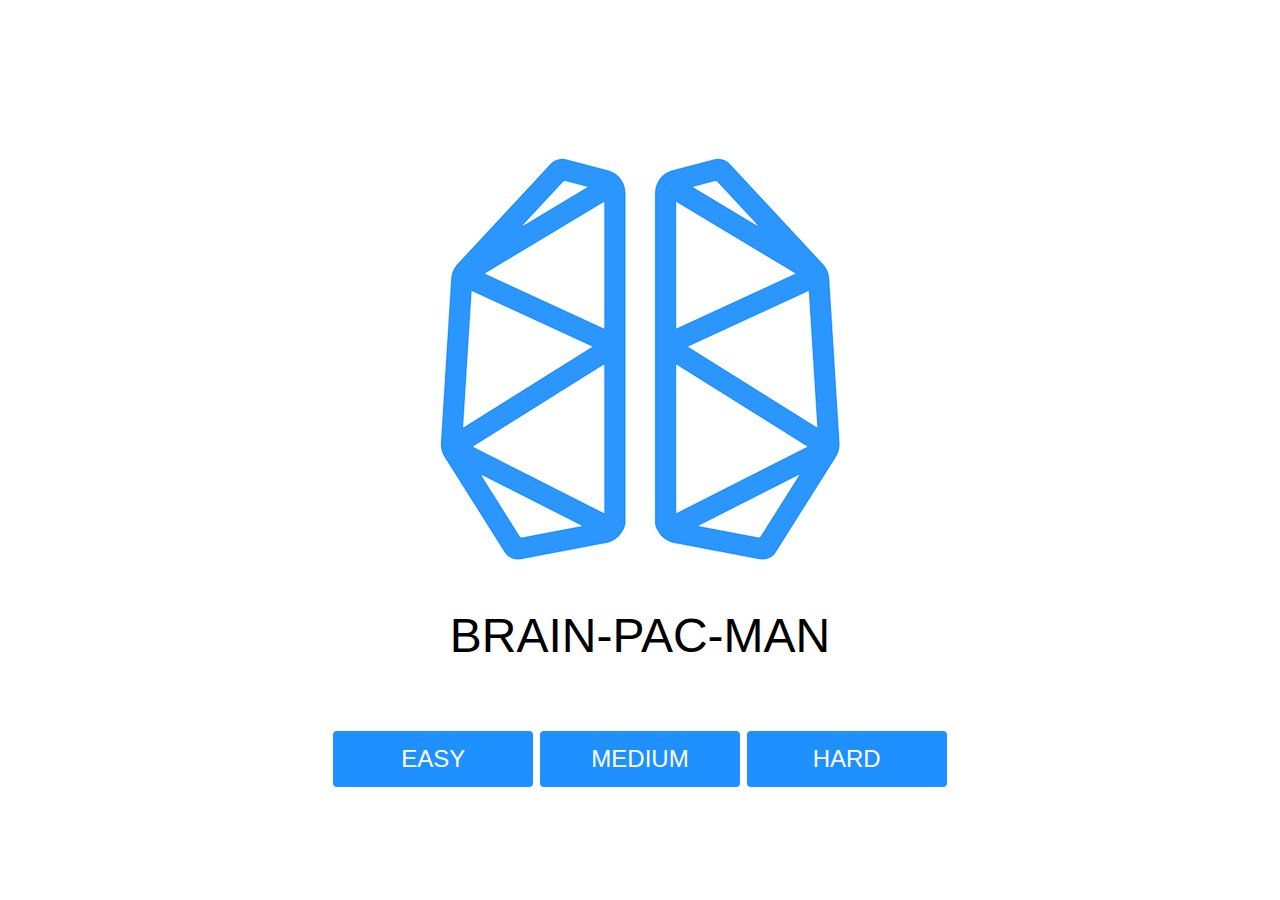
<file: index.html>
<!DOCTYPE html>
<html lang="en">
<head>
    <meta charset="UTF-8">
    <meta name="viewport" content="width=device-width, initial-scale=1.0">
    <title>BRAIN-PAC-MAN</title>
    <link rel="stylesheet" href="./scss/main.css">
</head>
<body>
    
    <header>
        <img src="./style/brainStation.png"/>
        <p>BRAIN-PAC-MAN</p>

    </header>
    <div class="button-box">
        <a class="main__btn" href="./pages/easy.html">
            <button class="btn">EASY</button>
        </a>
        <a class="main__btn" href="./pages/medium.html">
            <button class="btn">MEDIUM</button>
        </a>        
        <a class="main__btn" href="./pages/hard.html">
            <button class="btn">HARD</button>
        </a>      
    </div>  

</body>
</html>
</file>
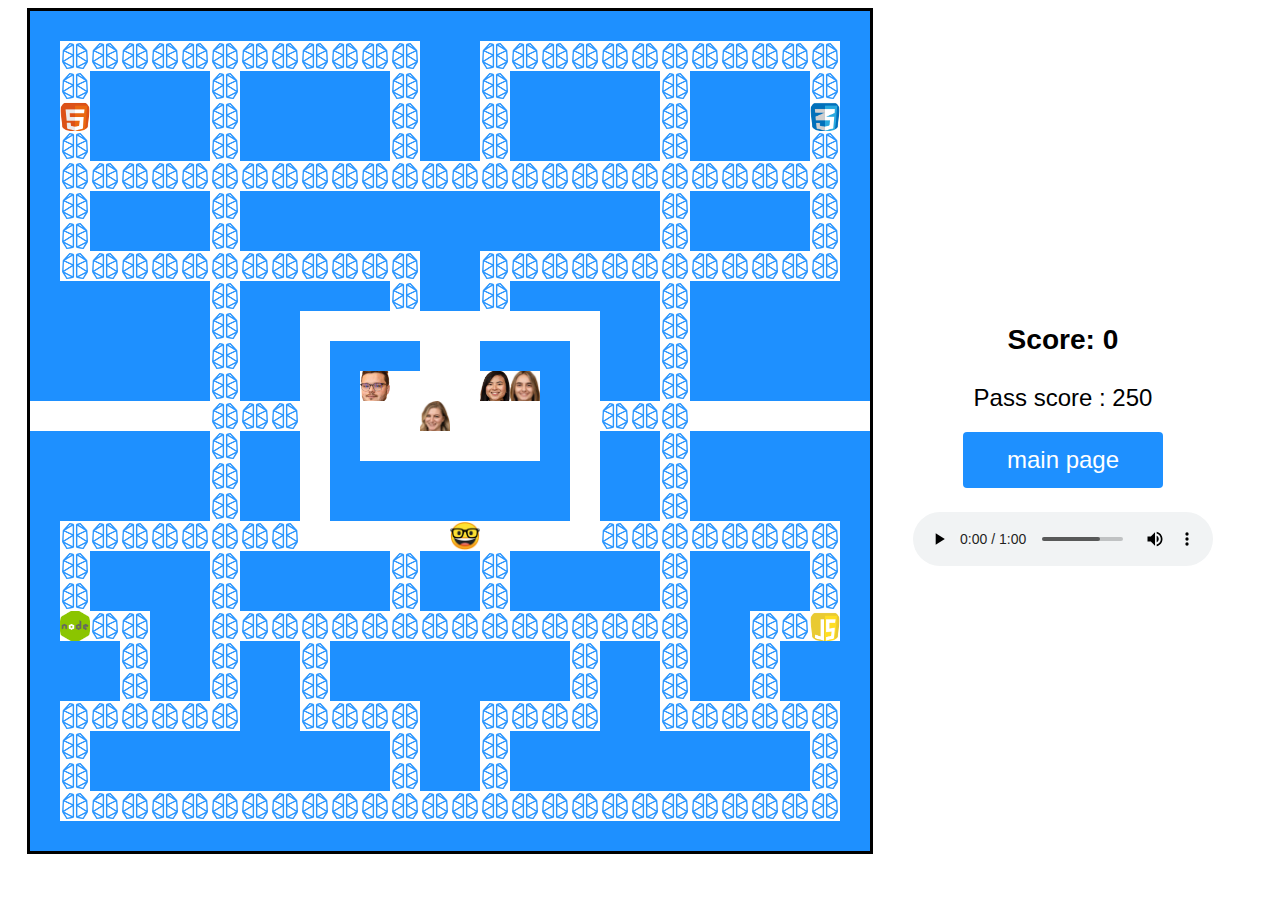
<file: pages/easy.html>
<!DOCTYPE html>
<html lang="en">
<head>
    <meta charset="UTF-8">
    <meta name="viewport" content="width=device-width, initial-scale=1.0">
    <title>EASY</title>
    <link href="../scss/easy.css" type="text/css" rel="stylesheet">
</head>
<body>
    <div class="grid"></div>

    <div class="right">
        <h3>Score:
            <span id="score">0</span>        
        </h3>
    
        <span>Pass score : 250</span>

        <a href="../index.html" class="right__back"><button class="right__button">main page</button></a>

        <audio class="audio" src="../PacMan Original Theme.mp3" autoplay controls></audio>

    </div>

    <script src="../script/easy.js"></script>
    
</body>
</html>
</file>
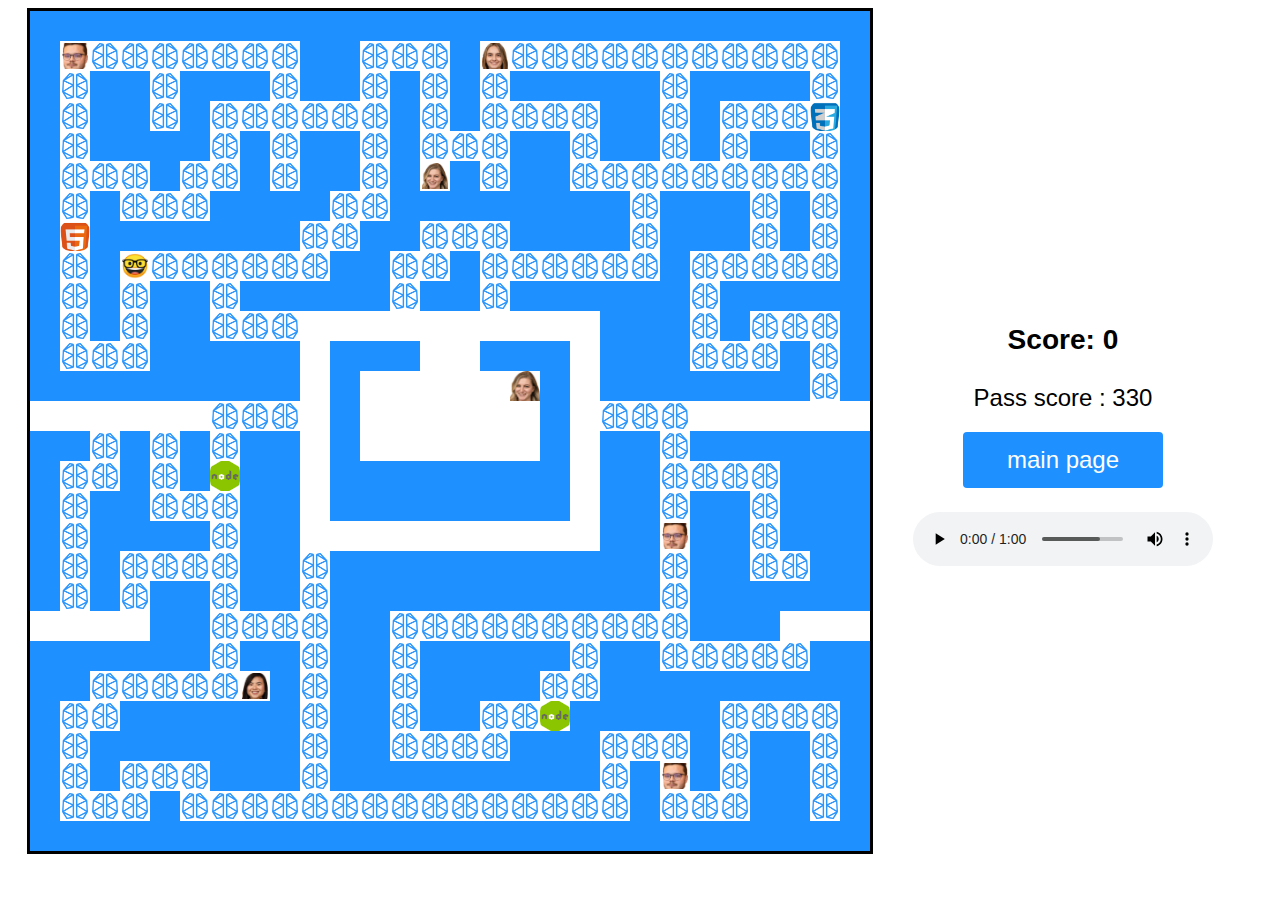
<file: pages/hard.html>
<!DOCTYPE html>
<html lang="en">
<head>
    <meta charset="UTF-8">
    <meta name="viewport" content="width=device-width, initial-scale=1.0">
    <title>HARD</title>
    <link rel="stylesheet" href="../style/hard.css">
</head>
<body>

    <div class="grid"></div>

    <div class="right">
        <h3>Score:
            <span id="score">0</span>        
        </h3>
    
        <span>Pass score : 330</span>

        <a href="../index.html" class="right__back"><button class="right__button">main page</button></a>
    <audio class="audio" src="../PacMan Original Theme.mp3" autoplay controls></audio>
    </div>
    
    <script src="../script/hard.js"></script>
</body>
</html>
</file>
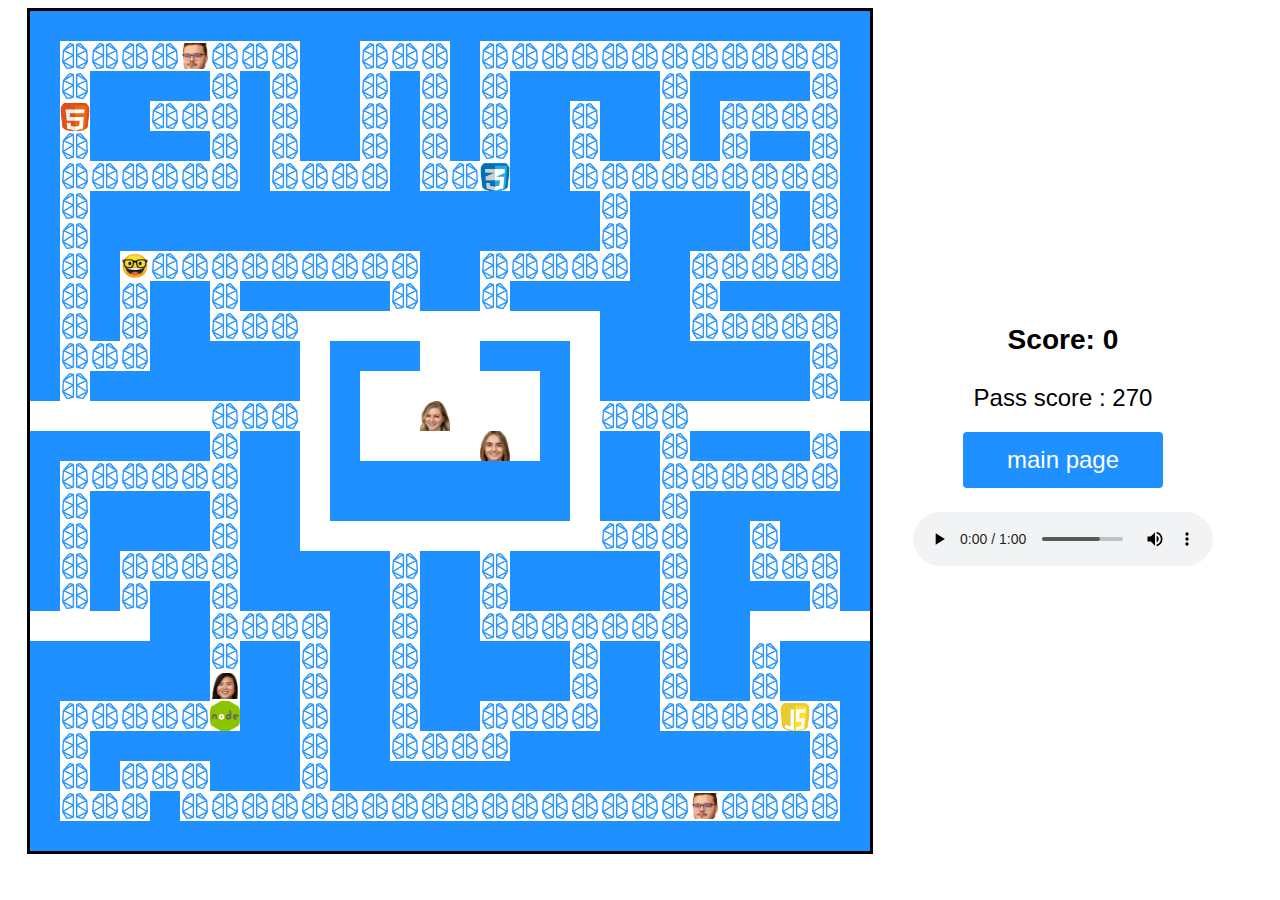
<file: pages/medium.html>
<!DOCTYPE html>
<html lang="en">
<head>
    <meta charset="UTF-8">
    <meta name="viewport" content="width=device-width, initial-scale=1.0">
    <title>MEDIUM</title>
    <link rel="stylesheet" href="../style/medium.css">
</head>
<body>
    
    <div class="grid"></div>

    <div class="right">
        <h3>Score:
            <span id="score">0</span>        
        </h3>
    
        <span>Pass score : 270</span>

        <a href="../index.html" class="right__back"><button class="right__button">main page</button></a>
        <audio class="audio" src="../PacMan Original Theme.mp3" autoplay controls></audio>

    </div>

    
    <script src="../script/medium.js"></script>
</body>
</html>
</file>
<file: scss/main.css>
body {
  display: -webkit-box;
  display: -ms-flexbox;
  display: flex;
  -webkit-box-orient: vertical;
  -webkit-box-direction: normal;
      -ms-flex-direction: column;
          flex-direction: column;
  -webkit-box-pack: center;
      -ms-flex-pack: center;
          justify-content: center;
  -webkit-box-align: center;
      -ms-flex-align: center;
          align-items: center;
  font-size: 24px;
  font-family: Arial, Helvetica, sans-serif;
}

header {
  margin-top: 150px;
  display: -webkit-box;
  display: -ms-flexbox;
  display: flex;
  -webkit-box-orient: vertical;
  -webkit-box-direction: normal;
      -ms-flex-direction: column;
          flex-direction: column;
  -webkit-box-pack: center;
      -ms-flex-pack: center;
          justify-content: center;
  -webkit-box-align: center;
      -ms-flex-align: center;
          align-items: center;
}

header p {
  font-size: 48px;
}

.main__btn {
  text-decoration: none;
}

.btn {
  margin-top: 20px;
  font-size: 24px;
  width: 200px;
  color: white;
  background-color: dodgerblue;
  padding: 14px 0;
  border-radius: 4px;
  border-style: none;
  cursor: pointer;
}

.btn:hover {
  color: dodgerblue;
  background-color: white;
}
/*# sourceMappingURL=main.css.map */
</file>
<file: scss/easy.css>
body {
  display: -webkit-box;
  display: -ms-flexbox;
  display: flex;
  -webkit-box-pack: center;
      -ms-flex-pack: center;
          justify-content: center;
  font-size: 24px;
  font-family: Arial, Helvetica, sans-serif;
}

.right {
  width: 30%;
  display: -webkit-box;
  display: -ms-flexbox;
  display: flex;
  -webkit-box-orient: vertical;
  -webkit-box-direction: normal;
      -ms-flex-direction: column;
          flex-direction: column;
  -webkit-box-align: center;
      -ms-flex-align: center;
          align-items: center;
  -webkit-box-pack: center;
      -ms-flex-pack: center;
          justify-content: center;
}

.right__button {
  margin-top: 20px;
  font-size: 24px;
  width: 200px;
  color: white;
  background-color: dodgerblue;
  padding: 14px 0;
  border-radius: 4px;
  border-style: none;
  cursor: pointer;
}

.right__button:hover {
  color: dodgerblue;
  background-color: white;
}

.grid {
  display: -webkit-box;
  display: -ms-flexbox;
  display: flex;
  -ms-flex-wrap: wrap;
      flex-wrap: wrap;
  width: 840px;
  height: 840px;
  border: solid black;
}

.grid div {
  width: 30px;
  height: 30px;
}

.pac-dot {
  background-image: url("../style/brainStation.png");
  background-position: center;
  background-size: cover;
  border: 2.5px solid white;
  -webkit-box-sizing: border-box;
          box-sizing: border-box;
}

.wall {
  background-color: dodgerblue;
}

.power-pellet {
  border-radius: 10px;
}

.daniil {
  background-image: url("../style/Daniil.png");
  background-position: center;
  background-size: cover;
}

.amy {
  background-image: url("../style/Amy.png");
  background-position: center;
  background-size: cover;
}

.anna {
  background-image: url("../style/Anna.png");
  background-position: center;
  background-size: cover;
}

.tiffany {
  background-image: url("../style/Tiffany.png");
  background-position: center;
  background-size: cover;
}

.pac-man {
  background-image: url("../style/student.png");
  background-position: center;
  background-size: cover;
}

.scared-ghost {
  background-image: url("../ea74e0818f6180c5.gif");
  background-position: center;
  background-size: cover;
}

.html {
  background-image: url("../style/html.png");
  background-position: center;
  background-size: cover;
  border-radius: 10px;
}

.css {
  background-image: url("../style/css.png");
  background-position: center;
  background-size: cover;
  border-radius: 10px;
}

.react {
  background-image: url("../style/node.png");
  background-position: center;
  background-size: cover;
  border-radius: 10px;
}

.javascript {
  background-image: url("../style/javascript.png");
  background-position: center;
  background-size: cover;
  border-radius: 10px;
}

.audio {
  margin-top: 24px;
}
/*# sourceMappingURL=easy.css.map */
</file>
<file: style/hard.css>
body {
  display: -webkit-box;
  display: -ms-flexbox;
  display: flex;
  -webkit-box-pack: center;
      -ms-flex-pack: center;
          justify-content: center;
  font-size: 24px;
  font-family: Arial, Helvetica, sans-serif;
}

.right {
  width: 30%;
  display: -webkit-box;
  display: -ms-flexbox;
  display: flex;
  -webkit-box-orient: vertical;
  -webkit-box-direction: normal;
      -ms-flex-direction: column;
          flex-direction: column;
  -webkit-box-align: center;
      -ms-flex-align: center;
          align-items: center;
  -webkit-box-pack: center;
      -ms-flex-pack: center;
          justify-content: center;
}

.right__button {
  margin-top: 20px;
  font-size: 24px;
  width: 200px;
  color: white;
  background-color: dodgerblue;
  padding: 14px 0;
  border-radius: 4px;
  border-style: none;
  cursor: pointer;
}

.right__button:hover {
  color: dodgerblue;
  background-color: white;
}

.grid {
  display: -webkit-box;
  display: -ms-flexbox;
  display: flex;
  -ms-flex-wrap: wrap;
      flex-wrap: wrap;
  width: 840px;
  height: 840px;
  border: solid black;
}

.grid div {
  width: 30px;
  height: 30px;
}

.pac-dot {
  background-image: url("./brainStation.png");
  background-position: center;
  background-size: cover;
  border: 2.5px solid white;
  -webkit-box-sizing: border-box;
          box-sizing: border-box;
}

.wall {
  background-color: dodgerblue;
}

.pac-man {
  background-image: url("../style/student.png");
  background-position: center;
  background-size: cover;
}

.daniil {
  background-image: url("./Daniil.png");
  background-position: center;
  background-size: cover;
}

.amy {
  background-image: url("./Amy.png");
  background-position: center;
  background-size: cover;
}

.anna {
  background-image: url("./Anna.png");
  background-position: center;
  background-size: cover;
}

.tiffany {
  background-image: url("./Tiffany.png");
  background-position: center;
  background-size: cover;
}

.scared-ghost {
  background-image: url("../ea74e0818f6180c5.gif");
  background-position: center;
  background-size: cover;
}

.html {
  background-image: url("./html.png");
  background-position: center;
  background-size: cover;
  border-radius: 10px;
}

.css {
  background-image: url("./css.png");
  background-position: center;
  background-size: cover;
  border-radius: 10px;
}

.react {
  background-image: url("./node.png");
  background-position: center;
  background-size: cover;
  border-radius: 10px;
}

.javascript {
  background-image: url("./javascript.png");
  background-position: center;
  background-size: cover;
  border-radius: 10px;
}

.audio {
  margin-top: 24px;
}
/*# sourceMappingURL=hard.css.map */
</file>
<file: style/medium.css>
body {
  display: -webkit-box;
  display: -ms-flexbox;
  display: flex;
  -webkit-box-pack: center;
      -ms-flex-pack: center;
          justify-content: center;
  font-size: 24px;
  font-family: Arial, Helvetica, sans-serif;
}

.right {
  width: 30%;
  display: -webkit-box;
  display: -ms-flexbox;
  display: flex;
  -webkit-box-orient: vertical;
  -webkit-box-direction: normal;
      -ms-flex-direction: column;
          flex-direction: column;
  -webkit-box-align: center;
      -ms-flex-align: center;
          align-items: center;
  -webkit-box-pack: center;
      -ms-flex-pack: center;
          justify-content: center;
}

.right__button {
  margin-top: 20px;
  font-size: 24px;
  width: 200px;
  color: white;
  background-color: dodgerblue;
  padding: 14px 0;
  border-radius: 4px;
  border-style: none;
  cursor: pointer;
}

.right__button:hover {
  color: dodgerblue;
  background-color: white;
}

.grid {
  display: -webkit-box;
  display: -ms-flexbox;
  display: flex;
  -ms-flex-wrap: wrap;
      flex-wrap: wrap;
  width: 840px;
  height: 840px;
  border: solid black;
}

.grid div {
  width: 30px;
  height: 30px;
}

.pac-dot {
  background-image: url("./brainStation.png");
  background-position: center;
  background-size: cover;
  border: 2.5px solid white;
  -webkit-box-sizing: border-box;
          box-sizing: border-box;
}

.wall {
  background-color: dodgerblue;
}

.pac-man {
  background-image: url("../style/student.png");
  background-position: center;
  background-size: cover;
}

.daniil {
  background-image: url("./Daniil.png");
  background-position: center;
  background-size: cover;
}

.amy {
  background-image: url("./Amy.png");
  background-position: center;
  background-size: cover;
}

.anna {
  background-image: url("./Anna.png");
  background-position: center;
  background-size: cover;
}

.tiffany {
  background-image: url("./Tiffany.png");
  background-position: center;
  background-size: cover;
}

.scared-ghost {
  background-image: url("../ea74e0818f6180c5.gif");
  background-position: center;
  background-size: cover;
}

.html {
  background-image: url("./html.png");
  background-position: center;
  background-size: cover;
  border-radius: 10px;
}

.css {
  background-image: url("./css.png");
  background-position: center;
  background-size: cover;
  border-radius: 10px;
}

.react {
  background-image: url("./node.png");
  background-position: center;
  background-size: cover;
  border-radius: 10px;
}

.javascript {
  background-image: url("./javascript.png");
  background-position: center;
  background-size: cover;
  border-radius: 10px;
}

.audio {
  margin-top: 24px;
}
/*# sourceMappingURL=medium.css.map */
</file>
